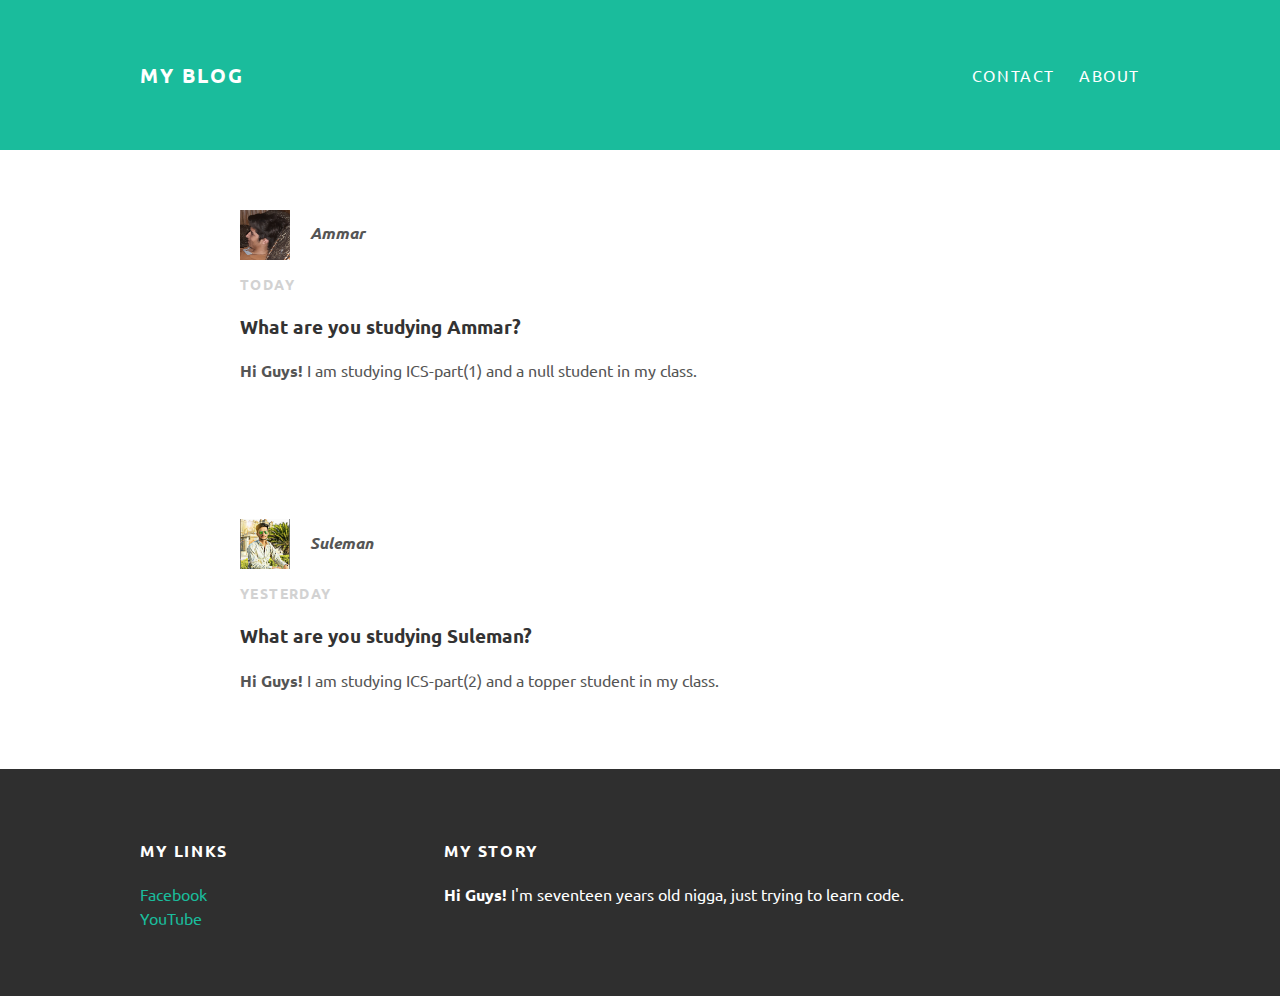
<file: index.html>
<!DOCTYPE html>
<html lang="en">
  <head>
    <meta charset="UTF-8" />
    <meta name="viewport" content="width=device-width, initial-scale=1.0" />
    <title>My Blog</title>
    <link rel="stylesheet" href="style.css" />
    <link
      href="https://fonts.googleapis.com/css2?family=Ubuntu&display=swap"
      rel="stylesheet"
    />
  </head>
  <body>
    <div id="header">
      <div class="container">
        <a href="index.html" id="header-title">My Blog</a>
        <ul id="header-nav">
          <li>
            <a href="mailto: ammar.xtyloo@gmail.com">Contact</a>
          </li>
          <li><a href="about.html">About</a></li>
        </ul>
      </div>
    </div>
    <div id="content">
      <div class="container">
        <div class="post">
          <div class="post-author">
            <img src="ammar1.jpg" alt="Nothing" />
            <span
              ><em><strong>Ammar</strong></em></span
            >
          </div>
          <p class="post-date">Today</p>
          <h3 class="post-title">What are you studying Ammar?</h3>
          <div class="post-content">
            <p>
              <strong>Hi Guys!</strong> I am studying ICS-part(1) and a null
              student in my class.
            </p>
          </div>
        </div>
        <div class="post">
          <div class="post-author">
            <img src="suleman.jpg" alt="Nothing" />
            <span
              ><em><strong>Suleman</strong></em></span
            >
          </div>
          <p class="post-date">Yesterday</p>
          <h3 class="post-title">What are you studying Suleman?</h3>
          <div class="post-content">
            <p>
              <strong>Hi Guys!</strong> I am studying ICS-part(2) and a topper
              student in my class.
            </p>
          </div>
        </div>
      </div>
    </div>
    <div id="footer">
      <div class="container">
        <div class="column">
          <h4>My Links</h4>
          <p>
            <a href="https://www.facebook.com/venoxgod/" target="_blank"
              >Facebook</a
            ><br />
            <a
              href="https://www.youtube.com/channel/UCP80xT55V5wblv4eKhcPRfA"
              target="_blank"
              >YouTube</a
            >
          </p>
        </div>
        <div class="column">
          <h4>My Story</h4>
          <p>
            <strong>Hi Guys!</strong> I'm seventeen years old nigga, just trying
            to learn code.
          </p>
        </div>
      </div>
    </div>
  </body>
</html>
</file>
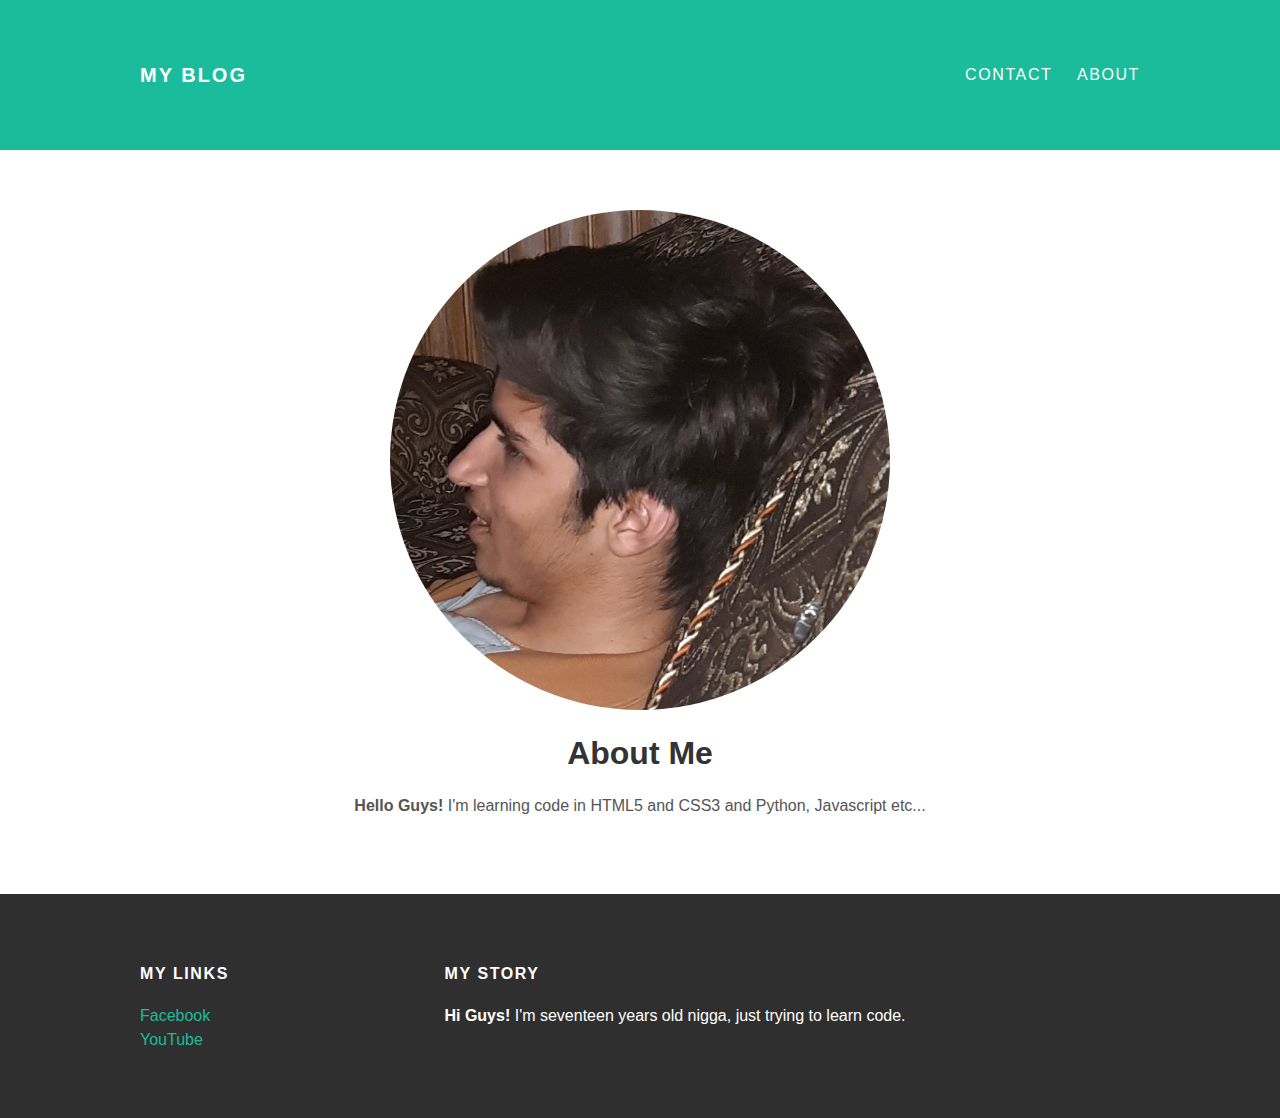
<file: about.html>
<!DOCTYPE html>
<html lang="en">
  <head>
    <meta charset="UTF-8" />
    <meta name="viewport" content="width=device-width, initial-scale=1.0" />
    <title>My Blog</title>
    <link rel="stylesheet" href="style.css">
  </head>
  <body>
    <div id="header">
      <div class="container">
        <a href="index.html" id="header-title">My Blog</a>
        <ul id="header-nav">
          <li><a href="mailto: ammar.xtyloo@gmail.com">Contact</a></li>
          <li><a href="about.html">About</a></li>
        </ul>
      </div>
    </div>
    <div id="content2">
      <div class="container">
        <div class="about">
          <div class="about-author">
            <img id="image-size" src="ammar1.jpg" alt="Nothing" />
            
          </div>
          <h1 class="about-title">About Me</h1>
          <div class="about-content">
           <p><strong>Hello Guys!</strong> I'm learning code in HTML5 and CSS3 and Python, Javascript etc...
           </p>
            
          </div>
        </div>
      </div>
    </div>
    <div id="footer">
      <div class="container">
        <div class="column">
          <h4>My Links</h4>
          <p>
            <a href="https://www.facebook.com/venoxgod/">Facebook</a><br />
            <a href="https://www.youtube.com/channel/UCP80xT55V5wblv4eKhcPRfA">YouTube</a>
          </p>
        </div>
        <div class="column">
          <h4>My Story</h4>
          <p>
            <strong>Hi Guys!</strong> I'm seventeen years old nigga, just trying to learn code.
          </p>
        </div>
      </div>
    </div>
  </body>
</html>
</file>
<file: style.css>
body {
  color: #555;
  margin: 0;
  font-family: 'Ubuntu', sans-serif;
}
#header {
  background-color: #1abc9c;
  height: 150px;
  line-height: 150px;
}
#header-title {
  display: block;
  float: left;
  font-size: 20px;
  font-weight: bold;
}
#header-nav {
  display: block;
  float: right;
  margin-top: 0;
}
#header-nav li {
  display: inline;
  padding-left: 20px;
}
.container{
    max-width: 1000px;
    margin: 0 auto;
}
#header a{
    color:white;
    text-decoration: none;
    text-transform: uppercase;
    letter-spacing: 0.1em;
}
#header a:hover{
    color: #222;
}
#footer{
    background-color: #2f2f2f;
    padding: 50px 0;
}
.column{
    min-width: 300px;
    display: inline-block;
    vertical-align: top;

}
#footer h4{
    color: white;
    text-transform: uppercase;
    letter-spacing: 0.1em;

}
#footer p{
    color: white;
}
a{
    color: #1abc9c;
    text-decoration: none;

}
a:hover{
    color: #F6A623;

}
.post{
    max-width: 800px;
    margin: 0 auto;
    padding: 60px 0;

}
.post-author img{
  width: 50px;
  height: 50px;
  vertical-align: middle;
}
.post-author span{
  margin-left: 16px;

}
.post-date{
  color: #D2D2D2;
  font-size: 14px;
  font-weight: bold;

  text-transform: uppercase;
  letter-spacing: 0.1em;

}
h1,h2,h3,h4{
  color: #333;

}
p{
  line-height: 1.5;
}
.post, .about{
  max-width: 800px;
  margin: 0 auto;
  padding: 60px 0;

}
#image-size{
  height: 500px ;
  width: 500px;
  border-radius: 250px;
}
#content2{
  text-align: center;
}
</file>
